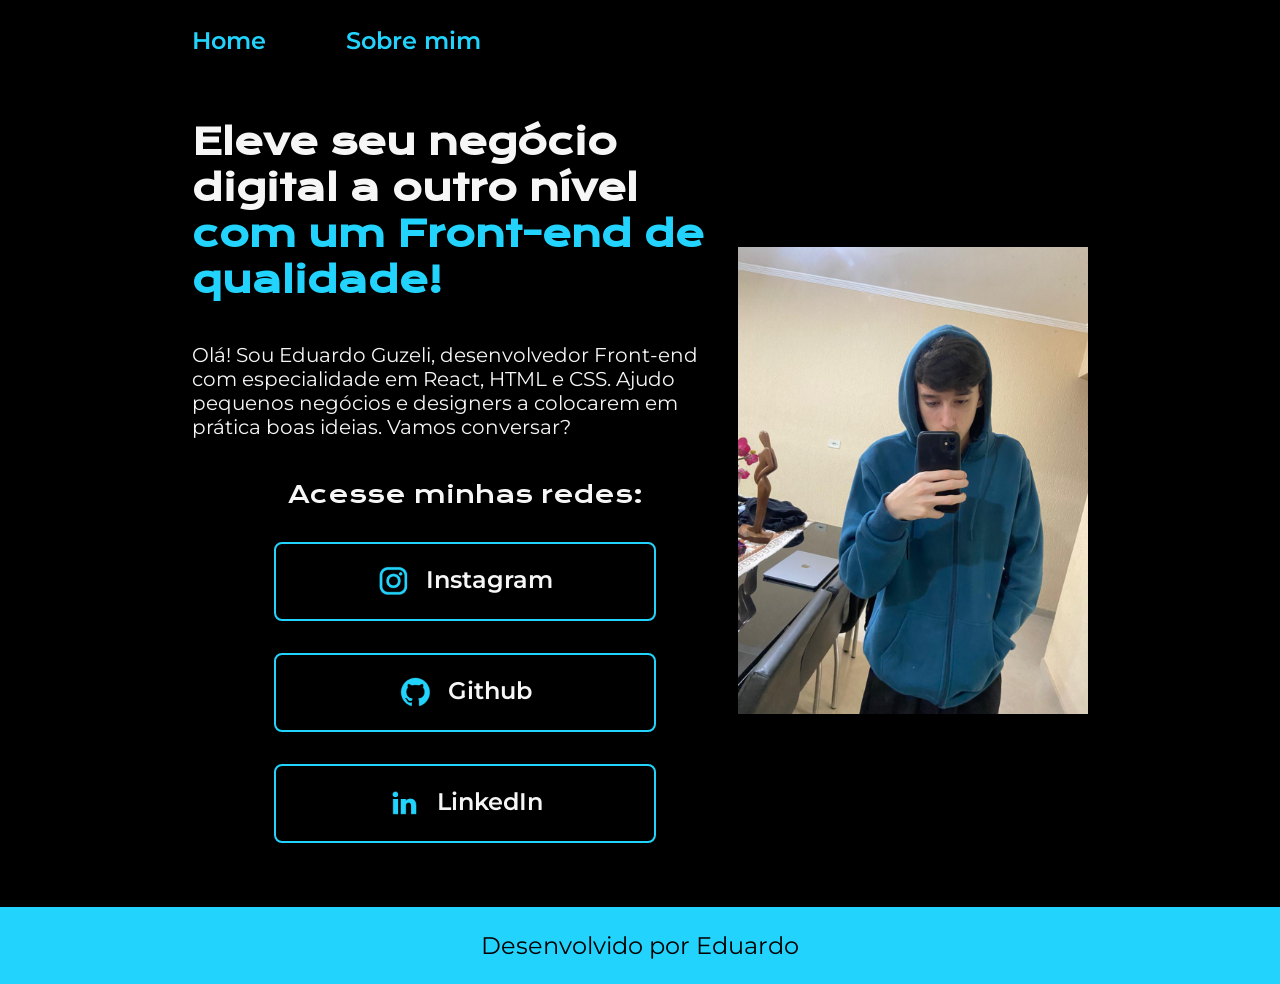
<file: index.html>
<!DOCTYPE html>
<html lang="pt-BR">
<head>
    <meta charset="UTF-8">
    <meta name="viewport" content="width=device-width, initial-scale=1.0">
    <title>Portfolio</title>
    <link rel="stylesheet" href="./estilos/style.css">
</head>
<body>
    <header class="cabecalho">
        <nav class="cabecalho__menu">
            <a class="cabecalho__menu__link" href="index.html">Home</a>
            <a class="cabecalho__menu__link" href="about.html">Sobre mim</a>
        </nav>
    </header>
    <main class="apresentacao">
        <section class="apresentacao__conteudo">
            <h1 class="apresentacao__conteudo__titulo">Eleve seu negócio digital a outro nível <strong class="titulo-destaque">com um Front-end de qualidade!</strong></h1>
            <p class="apresentacao__conteudo__texto">Olá! Sou Eduardo Guzeli, desenvolvedor Front-end com especialidade em React, HTML e CSS. Ajudo pequenos negócios e designers a colocarem em prática boas ideias. Vamos conversar?</p>
            <div class="apresentacao__links">
                <h2 class="apresentacao__links__subtitulo">Acesse minhas redes:</h2>
                <a class="apresentacao__links__link" href="https://www.instagram.com/duduz777_/">
                    <img src="./assets/instagram.png" alt="Instagram">
                    Instagram
                </a>
                <a class="apresentacao__links__link" href="https://github.com/EduardoGuzeli">
                    <img src="./assets/github.png" alt="Github">
                    Github
                </a>
                <a class="apresentacao__links__link" href="https://www.linkedin.com/in/eduardoguzeli/">
                    <img src="./assets/linkedin.png" alt="LinkedIn">
                    LinkedIn
                </a>
            </div>
        </section>
        <img class="foto__pessoal" src="./assets/imagem.jpeg" alt="Foto do Eduardo">
    </main>
    <footer class="rodape">
        <p>Desenvolvido por Eduardo</p>
    </footer>
</body>
</html>
</file>
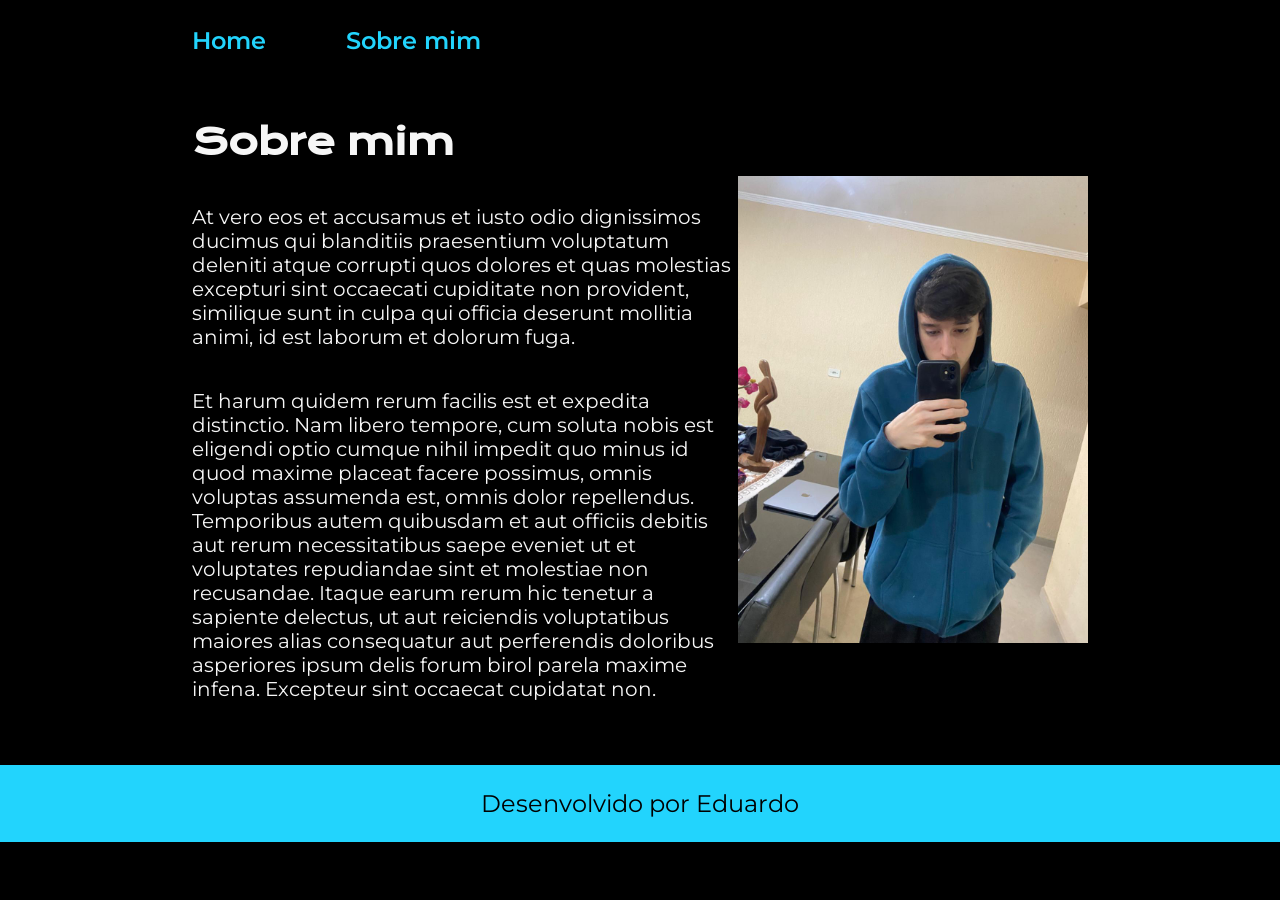
<file: about.html>
<!DOCTYPE html>
<html lang="pt-BR">
<head>
    <meta charset="UTF-8">
    <meta name="viewport" content="width=device-width, initial-scale=1.0">
    <title>Sobre mim</title>
    <link rel="stylesheet" href="./estilos/style.css">
</head>
<body>
    <header class="cabecalho">
        <nav class="cabecalho__menu">
            <a class="cabecalho__menu__link" href="index.html">Home</a>
            <a class="cabecalho__menu__link" href="about.html">Sobre mim</a>
        </nav>
    </header>

    <main class="apresentacao">
        <section class="apresentacao__conteudo">
                <h1 class="apresentacao__conteudo__titulo">Sobre mim</h1>
                <p class="apresentacao__conteudo__texto">At vero eos et accusamus et iusto odio dignissimos ducimus qui blanditiis praesentium voluptatum deleniti atque corrupti quos dolores et quas molestias excepturi sint occaecati cupiditate non provident, similique sunt in culpa qui officia deserunt mollitia animi, id est laborum et dolorum fuga.</p>
                <p class="apresentacao__conteudo__texto">Et harum quidem rerum facilis est et expedita distinctio. Nam libero tempore, cum soluta nobis est eligendi optio cumque nihil impedit quo minus id quod maxime placeat facere possimus, omnis voluptas assumenda est, omnis dolor repellendus. Temporibus autem quibusdam et aut officiis debitis aut rerum necessitatibus saepe eveniet ut et voluptates repudiandae sint et molestiae non recusandae. Itaque earum rerum hic tenetur a sapiente delectus, ut aut reiciendis voluptatibus maiores alias consequatur aut perferendis doloribus asperiores ipsum delis forum birol parela maxime infena. Excepteur sint occaecat cupidatat non.</p>
        </section>
        <img class="foto__pessoal" src="./assets/imagem.jpeg" alt="Foto pessoal de Eduardo Guzeli">
    </main>

     <footer class="rodape">
        <p>Desenvolvido por Eduardo</p>
    </footer>
</body>
</html>
</file>
<file: estilos/style.css>
@import url('https://fonts.googleapis.com/css2?family=Krona+One&family=Montserrat:wght@400;600&display=swap');

:root {
    --cor-primaria: #000000;
    --cor-secundaria: #F6F6F6;
    --cor-terciaria: #22D4FD;
    --cor-hover: #272727;

    --fonte-primaria: 'Krona One', sans-serif;
    --fonte-secundaria: 'Montserrat', sans-serif;
}

* {
    margin: 0;
    padding: 0;
}

body {
    box-sizing: border-box;
    background-color: var(--cor-primaria);
    color: var(--cor-secundaria);
}

.cabecalho {
    padding: 2% 0 0 15%;

}

.cabecalho__menu {
    display: flex;
    gap: 80px;
}

.cabecalho__menu__link {
    font-family: var(--fonte-secundaria);
    font-size: 24px;
    font-weight: 600;
    color: var(--cor-terciaria);
    text-decoration: none;
}

.apresentacao {
    margin: 5% 15%;
    display: flex;
    align-items: center;
    justify-content: space-between;
}

.apresentacao__conteudo {
   width: 615px; 
   display: flex;
   flex-direction: column;
   gap: 40px;
}

.apresentacao__conteudo__titulo {
    font-size: 2.25rem;
    font-family: var(--fonte-primaria);
}

.apresentacao__conteudo__texto {
    font-size: 1.25rem;
    font-family: var(--fonte-secundaria);
}

.titulo-destaque {
    color: var(--cor-terciaria);
}

.apresentacao__links {
  display: flex;  
  flex-direction: column;
  gap: 32px;
  justify-content: space-between;
  align-items: center;
}

.apresentacao__links__subtitulo {
    font-family: var(--fonte-primaria);
    font-weight: 400;
    font-size: 24px;
}

.apresentacao__links__link {
   display: flex;
   justify-content: center;
   gap: 16px;
   border: var(--cor-terciaria) 2px solid;
   width: 378px;
   text-align: center;
   border-radius: 8px;
   font-size: 24px;
   font-weight: 600;
   padding: 21.5px 0;
   text-decoration: none;
   color: var(--cor-secundaria);
   font-family:  var(--fonte-secundaria);
}

.apresentacao__links__link:hover {
    background-color: var(--cor-hover);
}

.foto__pessoal {
    width: 350px;
    height: auto;
}

.rodape {
    padding: 24px;
    color: var(--cor-primaria);
    background-color: var(--cor-terciaria);
    text-align: center;
    font-family: var(--fonte-secundaria);
    font-size: 24px;
    font-weight: 400;
}
</file>
